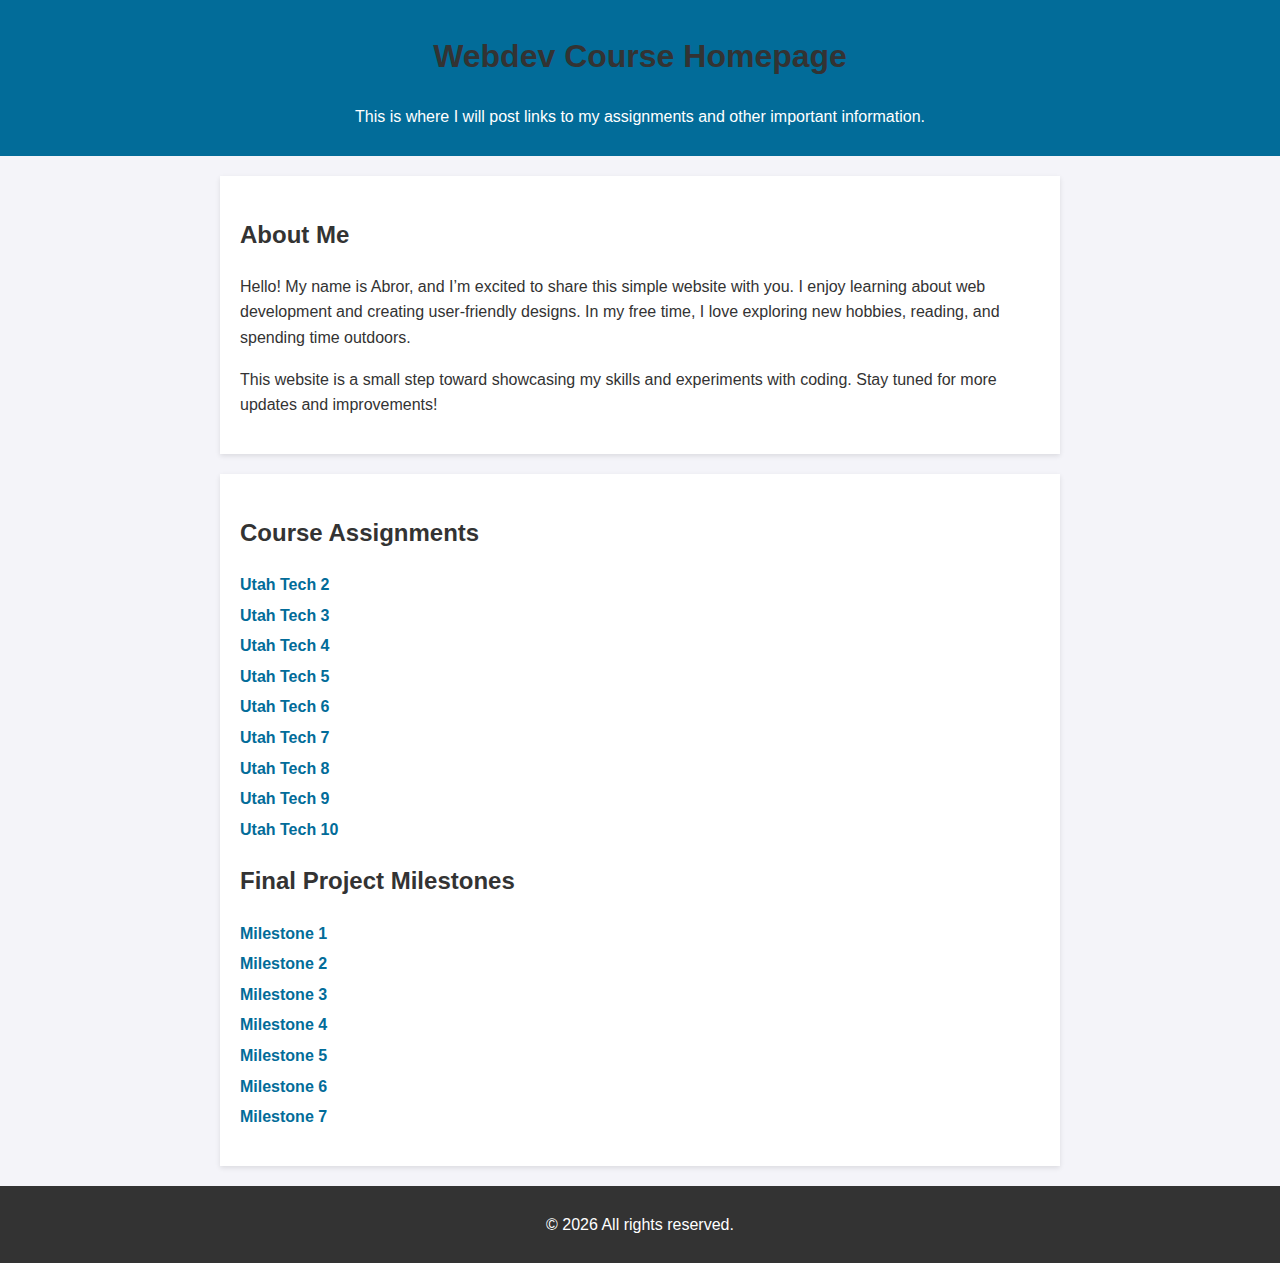
<file: index.html>
<!DOCTYPE html>
<html lang="en">

<head>
    <meta charset="UTF-8">
    <meta name="viewport" content="width=device-width, initial-scale=1.0">
    <meta name="robots" content="noindex, nofollow">
    <title>abror assignmenbt</title>
    <style>
        body {
            font-family: Arial, sans-serif;
            line-height: 1.6;
            margin: 0;
            padding: 0;
            background-color: #f4f4f9;
            color: #333;
        }

        header {
            background: #026c99;
            color: white;
            padding: 10px 0;
            text-align: center;
        }

        section {
            max-width: 800px;
            margin: 20px auto;
            padding: 20px;
            background: white;
            box-shadow: 0 2px 5px rgba(0, 0, 0, 0.1);
        }

        h1,
        h2 {
            color: #333;
        }

        ul {
            list-style: none;
            padding: 0;
        }

        ul li {
            margin: 5px 0;
        }

        ul li a {
            color: #026c99;
            text-decoration: none;
            font-weight: bold;
        }

        ul li a:hover {
            text-decoration: underline;
        }

        footer {
            text-align: center;
            padding: 10px;
            margin-top: 20px;
            background: #333;
            color: white;
        }
    </style>
</head>

<body>
    <header>
        <h1>Webdev Course Homepage</h1>
        <p>This is where I will post links to my assignments and other important information.</p>
    </header>
    <section>
        <h2>About Me</h2>
        <p>Hello! My name is Abror, and I’m excited to share this simple website with you. I enjoy learning about
            web development and creating user-friendly designs. In my free time, I love exploring new hobbies, reading,
            and spending time outdoors.</p>
        <p>This website is a small step toward showcasing my skills and experiments with coding. Stay tuned for more
            updates and improvements!</p>
    </section>
    <section>
        <h2>Course Assignments</h2>
        <ul>
            <li><a href="utahtech2/index.html">Utah Tech 2</a></li>
            <li><a href="utahtech3/index.html">Utah Tech 3</a></li>
            <li><a href="utahtech4/index.html">Utah Tech 4</a></li>
            <li><a href="utahtech5/index.html">Utah Tech 5</a></li>
            <li><a href="utahtech6/index.html">Utah Tech 6</a></li>
            <li><a href="utahtech7/index.html">Utah Tech 7</a></li>
            <li><a href="utahtech8/index.html">Utah Tech 8</a></li>
            <li><a href="utahtech9/index.html">Utah Tech 9</a></li>
            <li><a href="utahtech10/index.html">Utah Tech 10</a></li>
        </ul>
        <h2>Final Project Milestones</h2>
        <ul>
            <li><a href="milestone1/index.html">Milestone 1</a></li>
            <li><a href="https://www.figma.com/design/">Milestone 2</a></li>
            <li><a href="milestone3/index.html">Milestone 3</a></li>
            <li><a href="milestone4/index.html">Milestone 4</a></li>
            <li><a href="milestone5/index.html">Milestone 5</a></li>
            <li><a href="milestone6/index.html">Milestone 6</a></li>
            <li><a href="milestone7/index.html">Milestone 7</a></li>
        </ul>
    </section>
    <footer>
        <p>&copy; <span id="currentYear"></span> All rights reserved.</p>
    </footer>
    <script>
        document.getElementById('currentYear').textContent = new Date().getFullYear();
    </script>
</body>

</html>
</file>
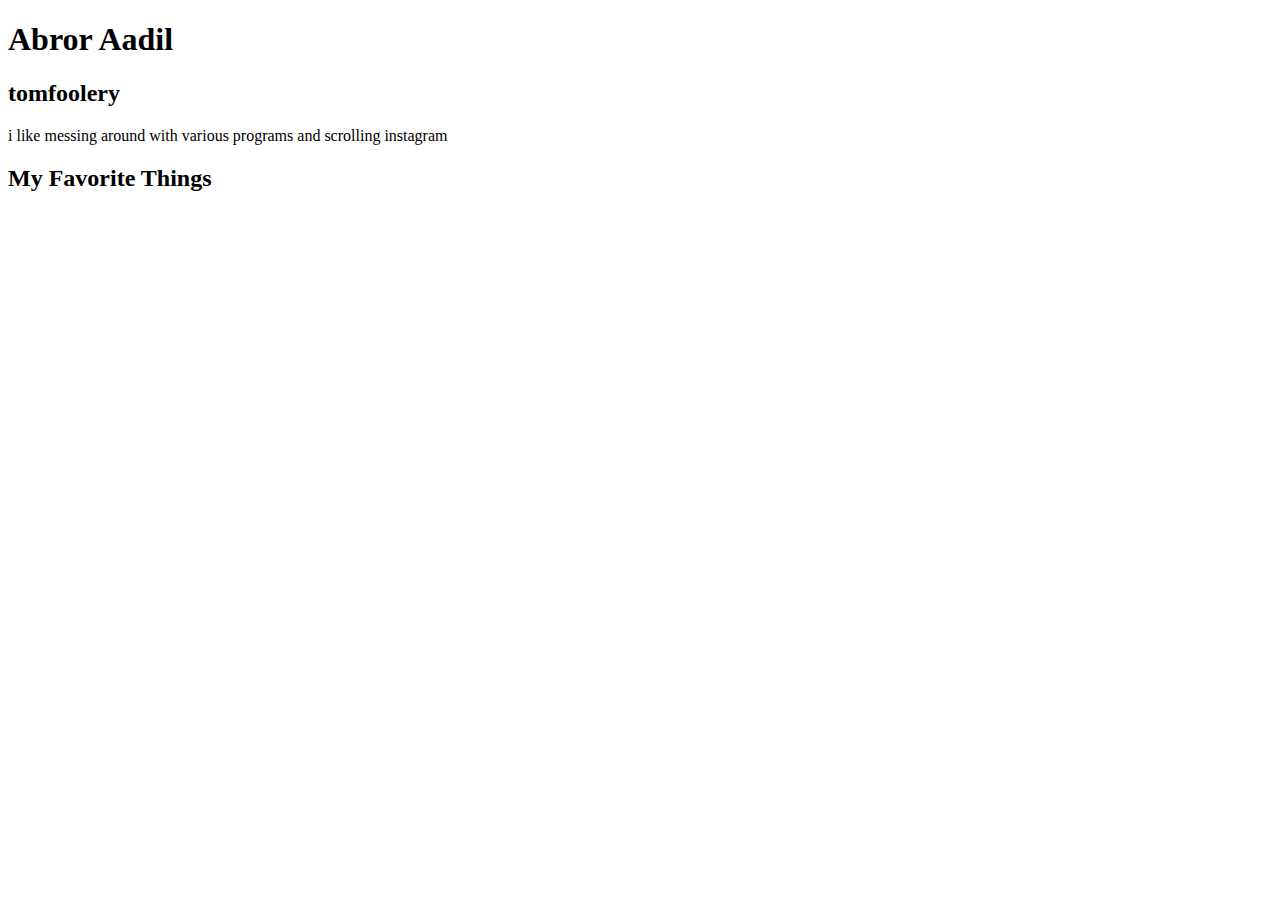
<file: HTML Skeleton/index.html>
<!DOCTYPE html>
<html>

<head>
    <title>Abror Aadil</title>
</head>

<body>
    <h1>Abror Aadil</h1>
    <h2>tomfoolery</h2>
    <p>i like messing around with various programs and scrolling instagram</p>
    <h2>My Favorite Things</h2>
    
</body>

</html>
</file>
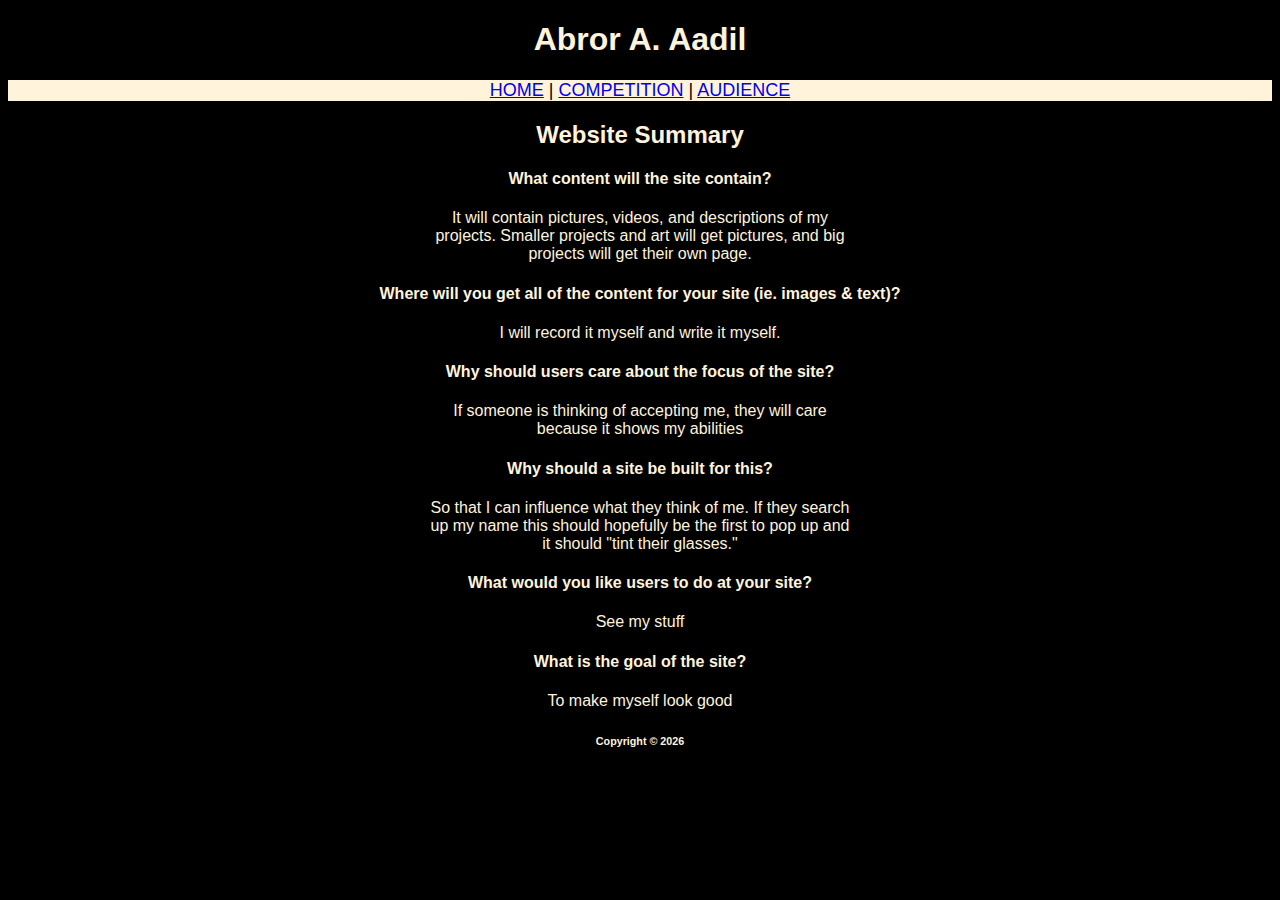
<file: milestone1/index.html>
<!DOCTYPE html>
<html>

<head>
    <title>Abror Aadil</title>
    <meta charset="UTF-8">
    <meta name="robots" content="noindex, nofollow">
    <link rel="stylesheet" href="styles.css">

</head>

<body>
    <header>
        <h1>
            Abror A. Aadil
        </h1>
    </header>
    <nav>
        <a href="index.html">HOME</a> |
        <a href="competition.html">COMPETITION</a> |
        <a href="audience.html">AUDIENCE</a>
    </nav>
    <main>
        <h2>
            Website Summary
        </h2>
        <h4>What content will the site contain?</h4>
        <p>It will contain pictures, videos, and descriptions of my projects. Smaller projects and art will get
            pictures, and big projects will get their own page.</p>
        <h4>Where will you get all of the content for your site (ie. images & text)?</h4>
        <p>I will record it myself and write it myself.</p>
        <h4>Why should users care about the focus of the site?</h4>
        <p>If someone is thinking of accepting me, they will care because it shows my abilities</p>
        <h4>Why should a site be built for this?</h4>
        <p>So that I can influence what they think of me. If they search up my name this should hopefully be the first
            to pop up and it should "tint their glasses."</p>
        <h4>What would you like users to do at your site?</h4>
        <p>See my stuff</p>
        <h4>What is the goal of the site?</h4>
        <p>To make myself look good</p>
    </main>
    <footer>
        <h6>Copyright &copy 2026</h6>
    </footer>
</body>

</html>
</file>
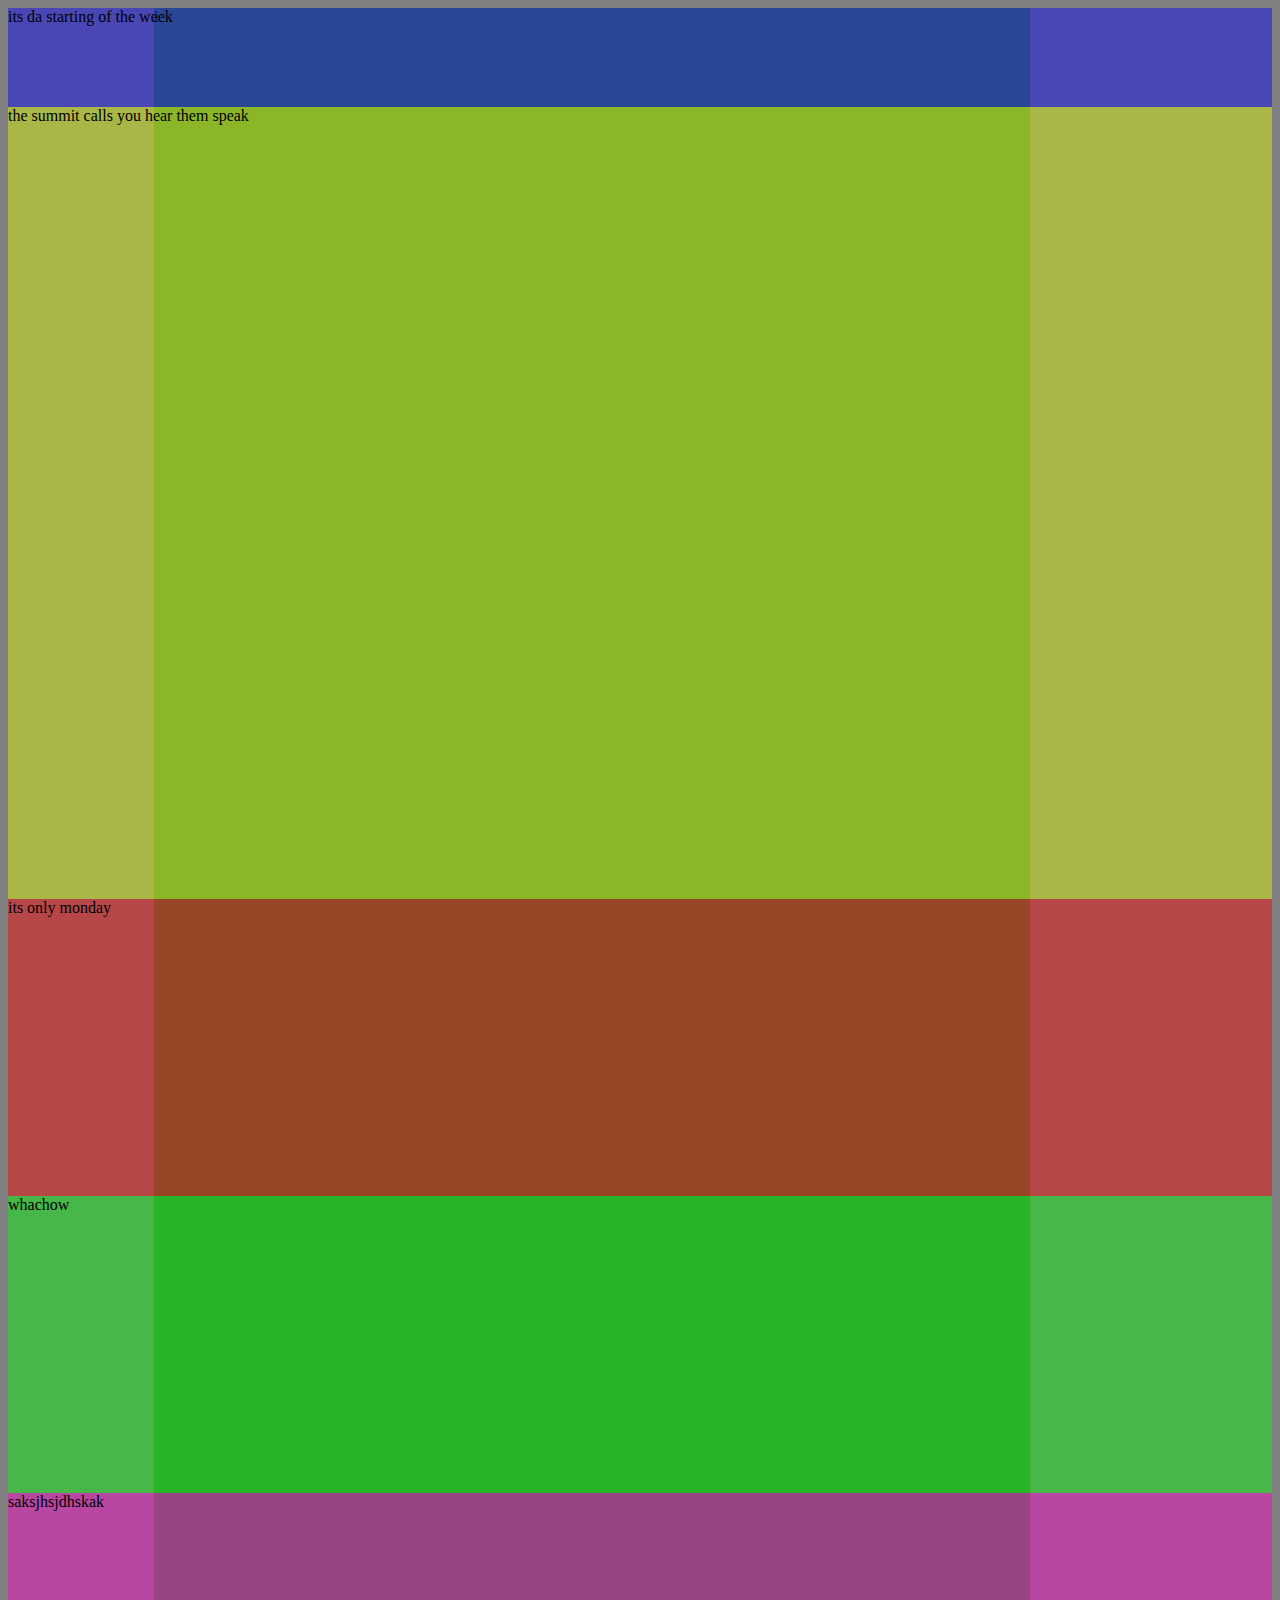
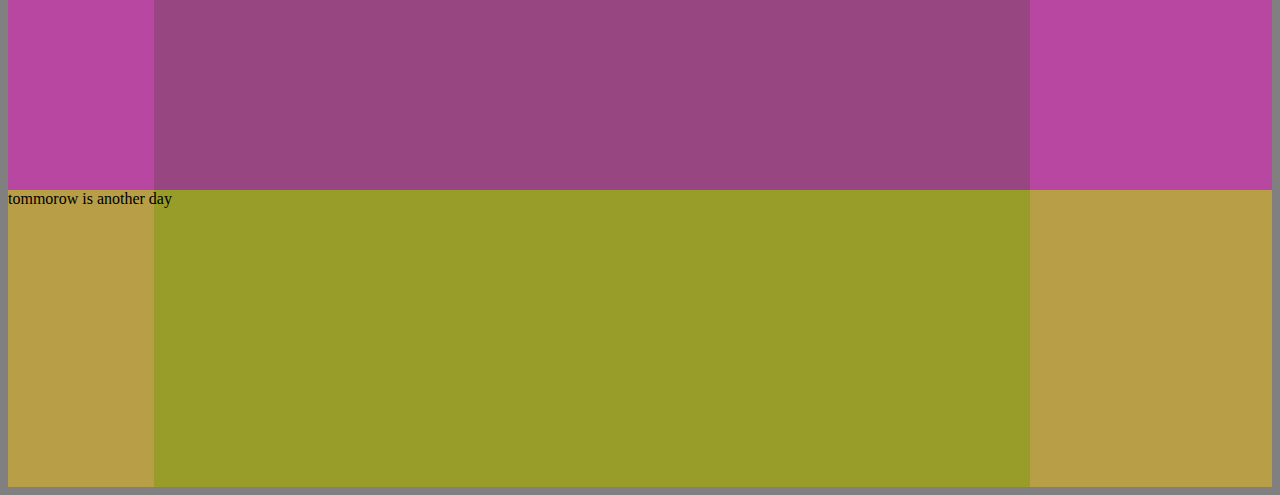
<file: milestone3/index.html>
<!DOCTYPE html>
<html lang="en">

<head>
    <title>Abror Aadil</title>
    <link rel="stylesheet" href="styles.css">
</head>

<body>
    <div id="wrapper">
        <div id="marginbox">
            i
        </div>
        <header>
            its da starting of the week
        </header>
        <nav>
        </nav>
        <div id="workpreview">
            the summit calls you hear them speak
        </div>
        <div id="projectspreview">
            its only monday
        </div>
        <div id="mepreview">
            whachow
        </div>
        <div id="contactpreview">
            saksjhsjdhskak
        </div>
        <footer>
            tommorow is another day
        </footer>
    </div>

</body>

</html>
</file>
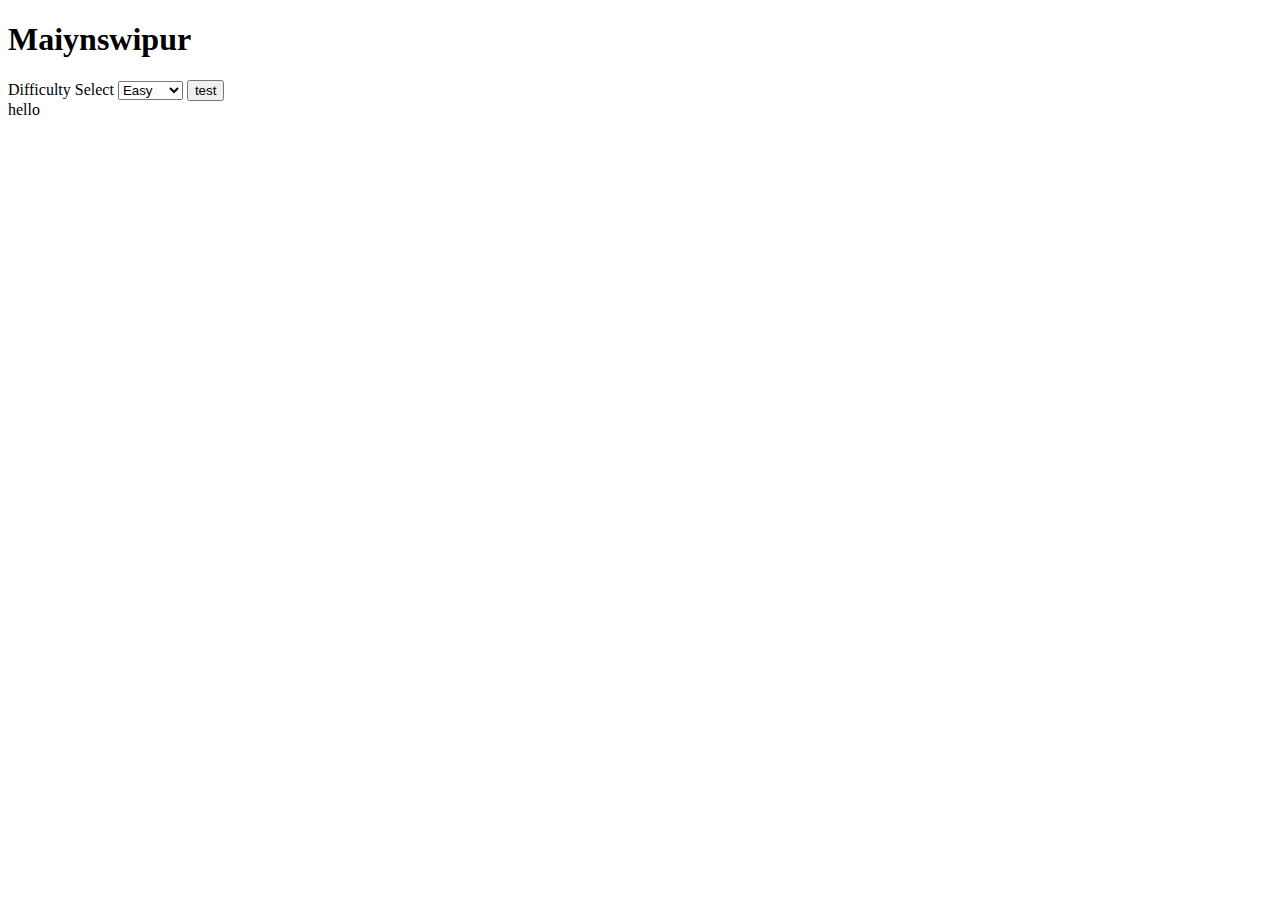
<file: minesweeper/index.html>
<!DOCTYPE html>
<html>

<head>
    <title>minesweeper</title>
    <script src="main.js"></script>

</head>

<body>
    <h1>
        Maiynswipur
    </h1>
    <label>Difficulty Select</label>
    <select id="difficultySelection">
        <option value="8">Easy</option>
        <option value="16">Normal</option>
        <option value="32">Hardy</option>
    </select>
    <button type="button" onclick="printWorks()">test</button><br>
    <label id="idktest">hello</label>
</body>

</html>
</file>
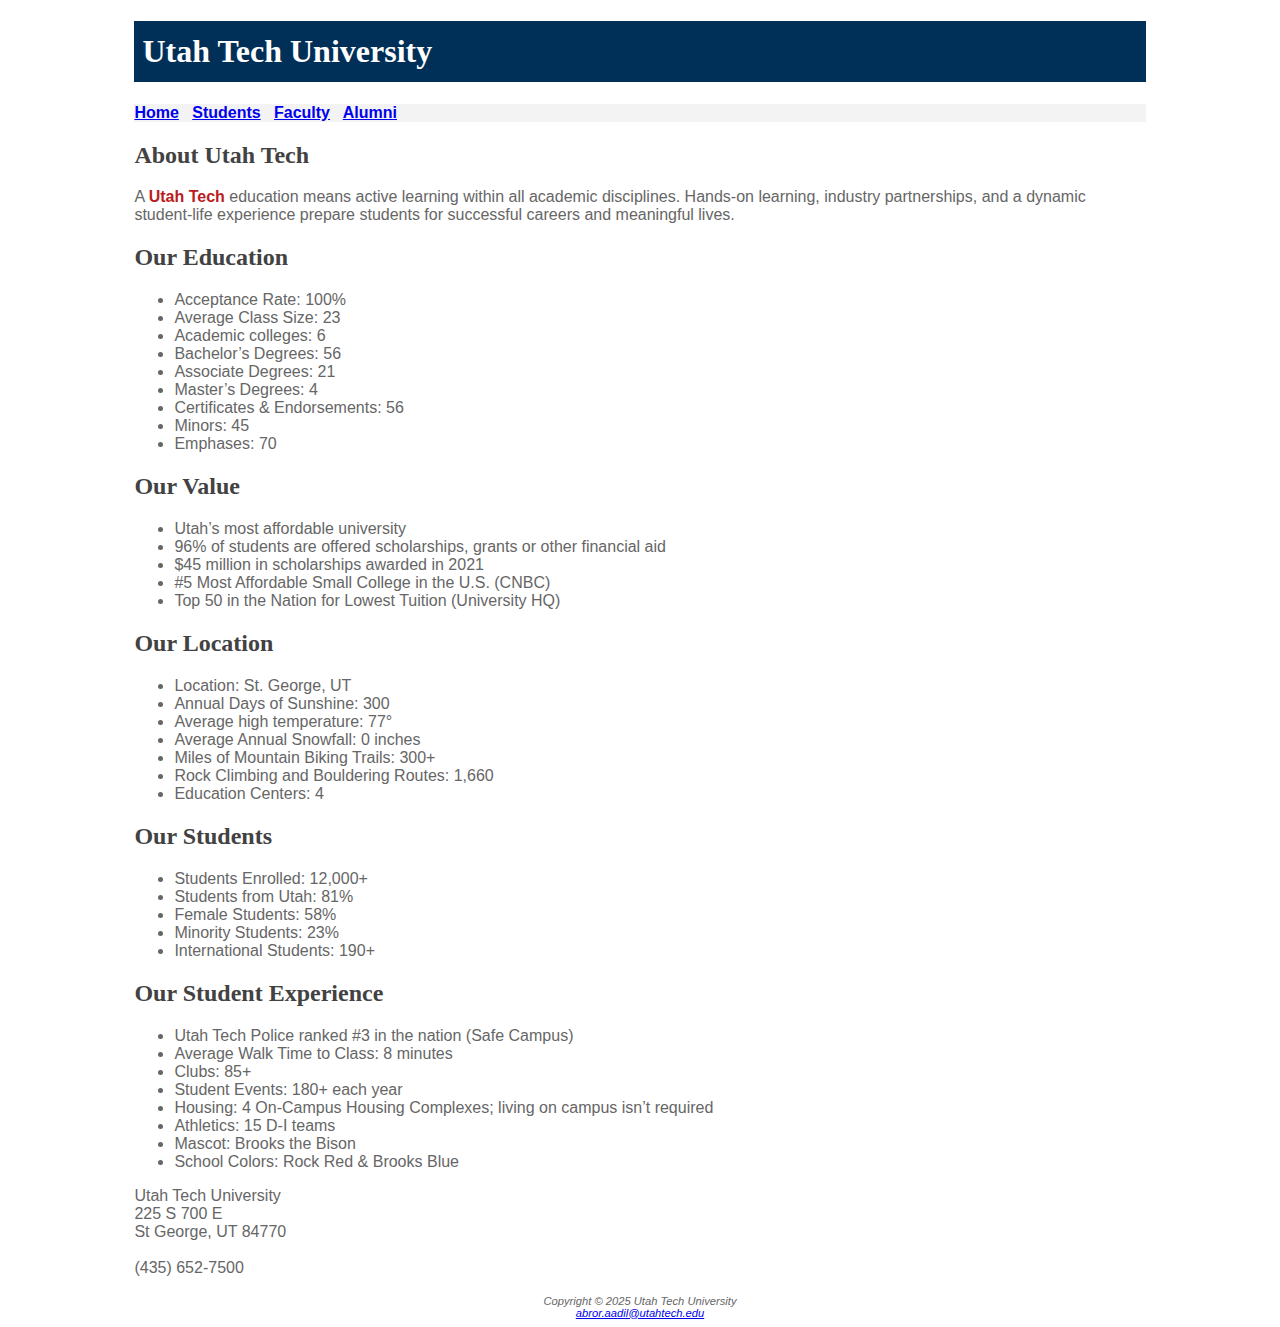
<file: utahtech2/index.html>
<!DOCTYPE html>
<html lang="en">

<head>
    <title>Utah Tech University</title>
    <meta charset="utf-8">
    <meta name="robots" content="noindex, nofollow">
    <link rel="stylesheet" href="styles.css">
</head>

<body>
    <div id="wrapper">
        <header>
            <h1>Utah Tech University</h1>
        </header>
        <nav>
            <a href="index.html">Home</a> &nbsp;
            <a href="students.html">Students</a> &nbsp;
            <a href="faculty.html">Faculty</a> &nbsp;
            <a href="alumni.html">Alumni</a>
        </nav>
        <main>
            <h2>About Utah Tech</h2>
            <p>A <span class="ut">Utah Tech</span> education means active learning within all academic disciplines.
                Hands-on
                learning, industry
                partnerships, and a dynamic student-life experience prepare students for successful careers and
                meaningful
                lives.</p>
            <h2>Our Education</h2>
            <ul>
                <li>Acceptance Rate: 100%</li>
                <li>Average Class Size: 23</li>
                <li>Academic colleges: 6</li>
                <li>Bachelor’s Degrees: 56</li>
                <li>Associate Degrees: 21</li>
                <li>Master’s Degrees: 4</li>
                <li>Certificates & Endorsements: 56</li>
                <li>Minors: 45</li>
                <li>Emphases: 70</li>
            </ul>
            <h2>Our Value</h2>
            <ul>
                <li>Utah’s most affordable university</li>
                <li>96% of students are offered scholarships, grants or other financial aid</li>
                <li>$45 million in scholarships awarded in 2021</li>
                <li>#5 Most Affordable Small College in the U.S. (CNBC)</li>
                <li>Top 50 in the Nation for Lowest Tuition (University HQ)</li>
            </ul>
            <h2>Our Location</h2>
            <ul>
                <li>Location: St. George, UT</li>
                <li>Annual Days of Sunshine: 300</li>
                <li>Average high temperature: 77°</li>
                <li>Average Annual Snowfall: 0 inches</li>
                <li>Miles of Mountain Biking Trails: 300+</li>
                <li>Rock Climbing and Bouldering Routes: 1,660</li>
                <li>Education Centers: 4</li>
            </ul>
            <h2>Our Students</h2>
            <ul>
                <li>Students Enrolled: 12,000+</li>
                <li>Students from Utah: 81%</li>
                <li>Female Students: 58%</li>
                <li>Minority Students: 23%</li>
                <li>International Students: 190+</li>
            </ul>
            <h2>Our Student Experience</h2>
            <ul>
                <li>Utah Tech Police ranked #3 in the nation (Safe Campus)</li>
                <li>Average Walk Time to Class: 8 minutes</li>
                <li>Clubs: 85+</li>
                <li>Student Events: 180+ each year</li>
                <li>Housing: 4 On-Campus Housing Complexes; living on campus isn’t required</li>
                <li>Athletics: 15 D-I teams</li>
                <li>Mascot: Brooks the Bison</li>
                <li>School Colors: Rock Red & Brooks Blue</li>
            </ul>
            <div>
                Utah Tech University<br>
                225 S 700 E<br>
                St George, UT 84770<br><br>
                (435) 652-7500<br><br>
            </div>
        </main>
        <footer>
            Copyright &copy; 2025 Utah Tech University<br>
            <a href="mailto:abror.aadil@utahtech.edu">abror.aadil@utahtech.edu</a>
        </footer>
    </div>
</body>

</html>
</file>
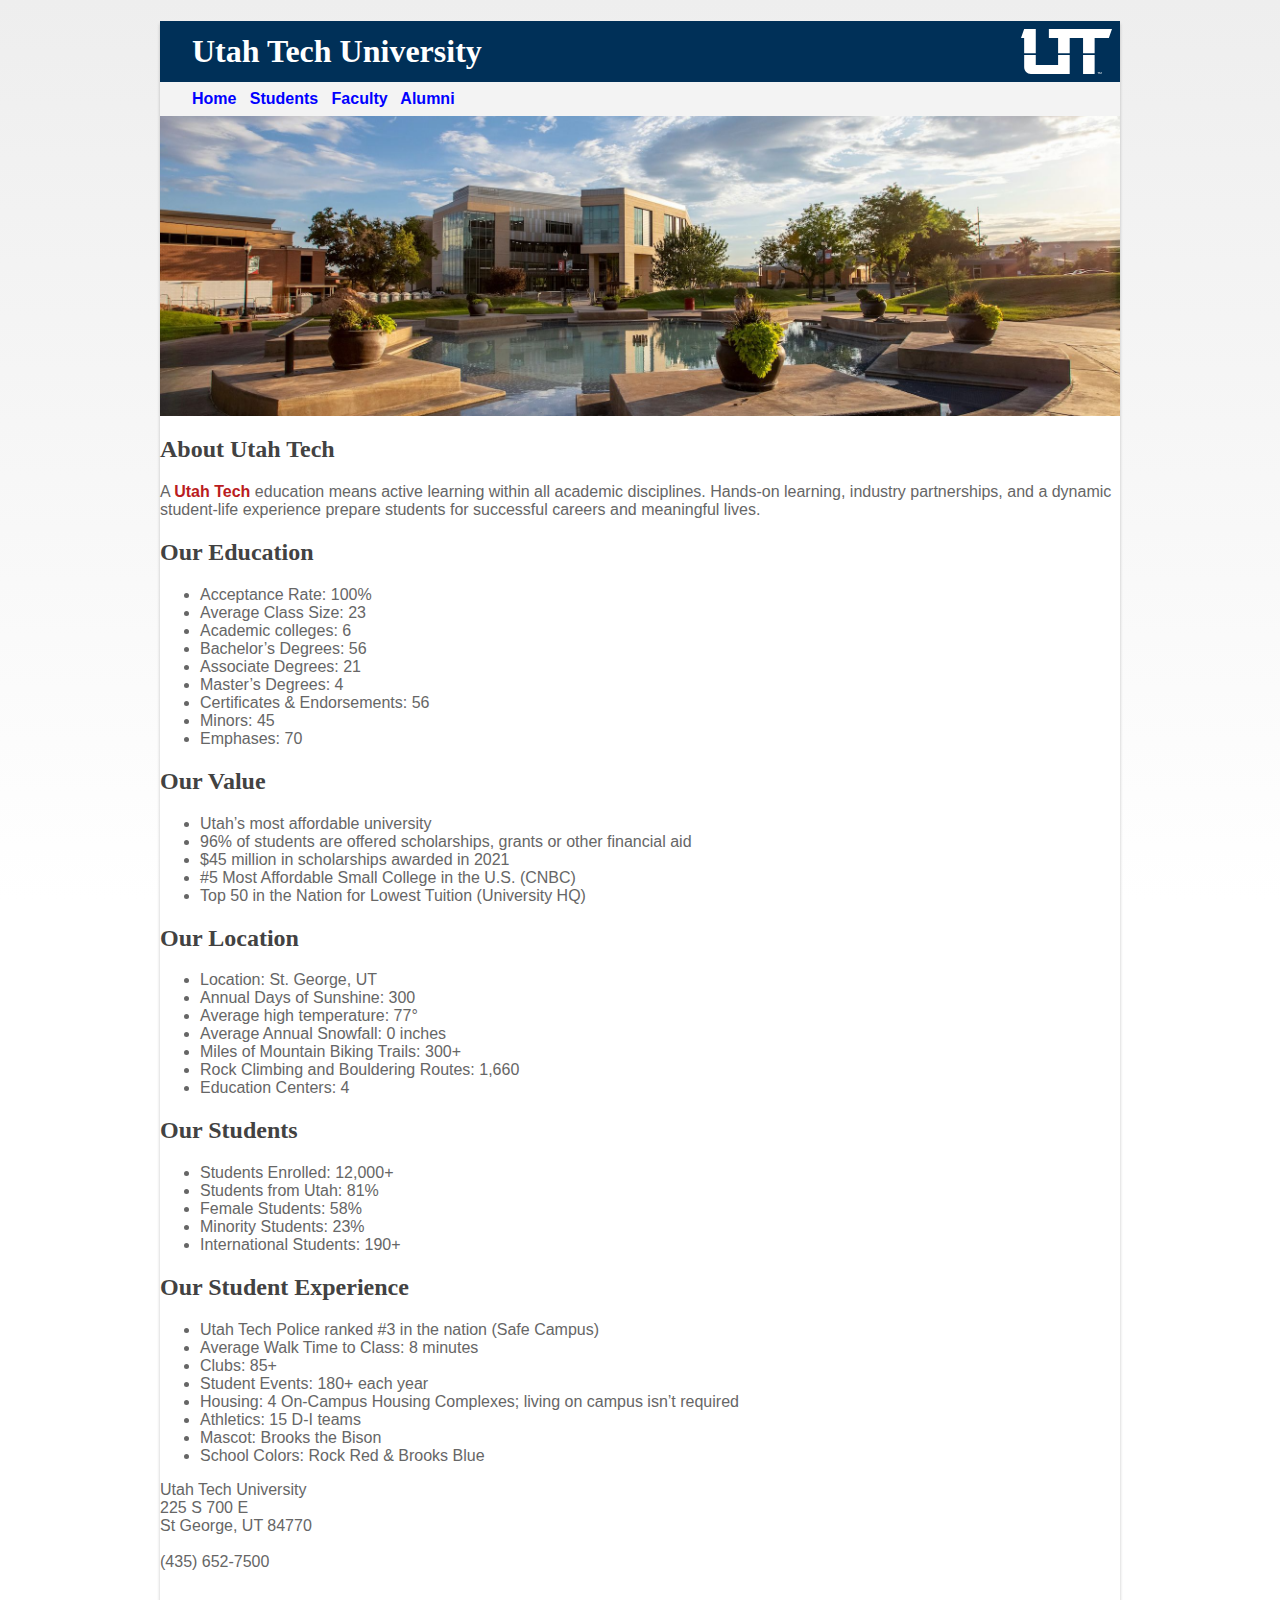
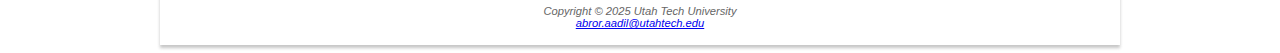
<file: utahtech3/index.html>
<!DOCTYPE html>
<html lang="en">

<head>
    <title>Utah Tech University</title>
    <meta charset="utf-8">
    <meta name="robots" content="noindex, nofollow">
    <link rel="stylesheet" href="styles.css">
</head>

<body>
    <div id="wrapper">
        <header>
            <h1>Utah Tech University</h1>
        </header>
        <nav>
            <a href="index.html">Home</a> &nbsp;
            <a href="students.html">Students</a> &nbsp;
            <a href="faculty.html">Faculty</a> &nbsp;
            <a href="alumni.html">Alumni</a>
        </nav>
        <div id="homehero">
        </div>
        <main>

            <h2>About Utah Tech</h2>
            <p>A <span class="ut">Utah Tech</span> education means active learning within all academic disciplines.
                Hands-on
                learning, industry
                partnerships, and a dynamic student-life experience prepare students for successful careers and
                meaningful
                lives.</p>
            <h2>Our Education</h2>
            <ul>
                <li>Acceptance Rate: 100%</li>
                <li>Average Class Size: 23</li>
                <li>Academic colleges: 6</li>
                <li>Bachelor’s Degrees: 56</li>
                <li>Associate Degrees: 21</li>
                <li>Master’s Degrees: 4</li>
                <li>Certificates & Endorsements: 56</li>
                <li>Minors: 45</li>
                <li>Emphases: 70</li>
            </ul>
            <h2>Our Value</h2>
            <ul>
                <li>Utah’s most affordable university</li>
                <li>96% of students are offered scholarships, grants or other financial aid</li>
                <li>$45 million in scholarships awarded in 2021</li>
                <li>#5 Most Affordable Small College in the U.S. (CNBC)</li>
                <li>Top 50 in the Nation for Lowest Tuition (University HQ)</li>
            </ul>
            <h2>Our Location</h2>
            <ul>
                <li>Location: St. George, UT</li>
                <li>Annual Days of Sunshine: 300</li>
                <li>Average high temperature: 77°</li>
                <li>Average Annual Snowfall: 0 inches</li>
                <li>Miles of Mountain Biking Trails: 300+</li>
                <li>Rock Climbing and Bouldering Routes: 1,660</li>
                <li>Education Centers: 4</li>
            </ul>
            <h2>Our Students</h2>
            <ul>
                <li>Students Enrolled: 12,000+</li>
                <li>Students from Utah: 81%</li>
                <li>Female Students: 58%</li>
                <li>Minority Students: 23%</li>
                <li>International Students: 190+</li>
            </ul>
            <h2>Our Student Experience</h2>
            <ul>
                <li>Utah Tech Police ranked #3 in the nation (Safe Campus)</li>
                <li>Average Walk Time to Class: 8 minutes</li>
                <li>Clubs: 85+</li>
                <li>Student Events: 180+ each year</li>
                <li>Housing: 4 On-Campus Housing Complexes; living on campus isn’t required</li>
                <li>Athletics: 15 D-I teams</li>
                <li>Mascot: Brooks the Bison</li>
                <li>School Colors: Rock Red & Brooks Blue</li>
            </ul>
            <div>
                Utah Tech University<br>
                225 S 700 E<br>
                St George, UT 84770<br><br>
                (435) 652-7500<br><br>
            </div>
        </main>
        <footer>
            Copyright &copy; 2025 Utah Tech University<br>
            <a href="mailto:abror.aadil@utahtech.edu">abror.aadil@utahtech.edu</a>
        </footer>
    </div>
</body>

</html>
</file>
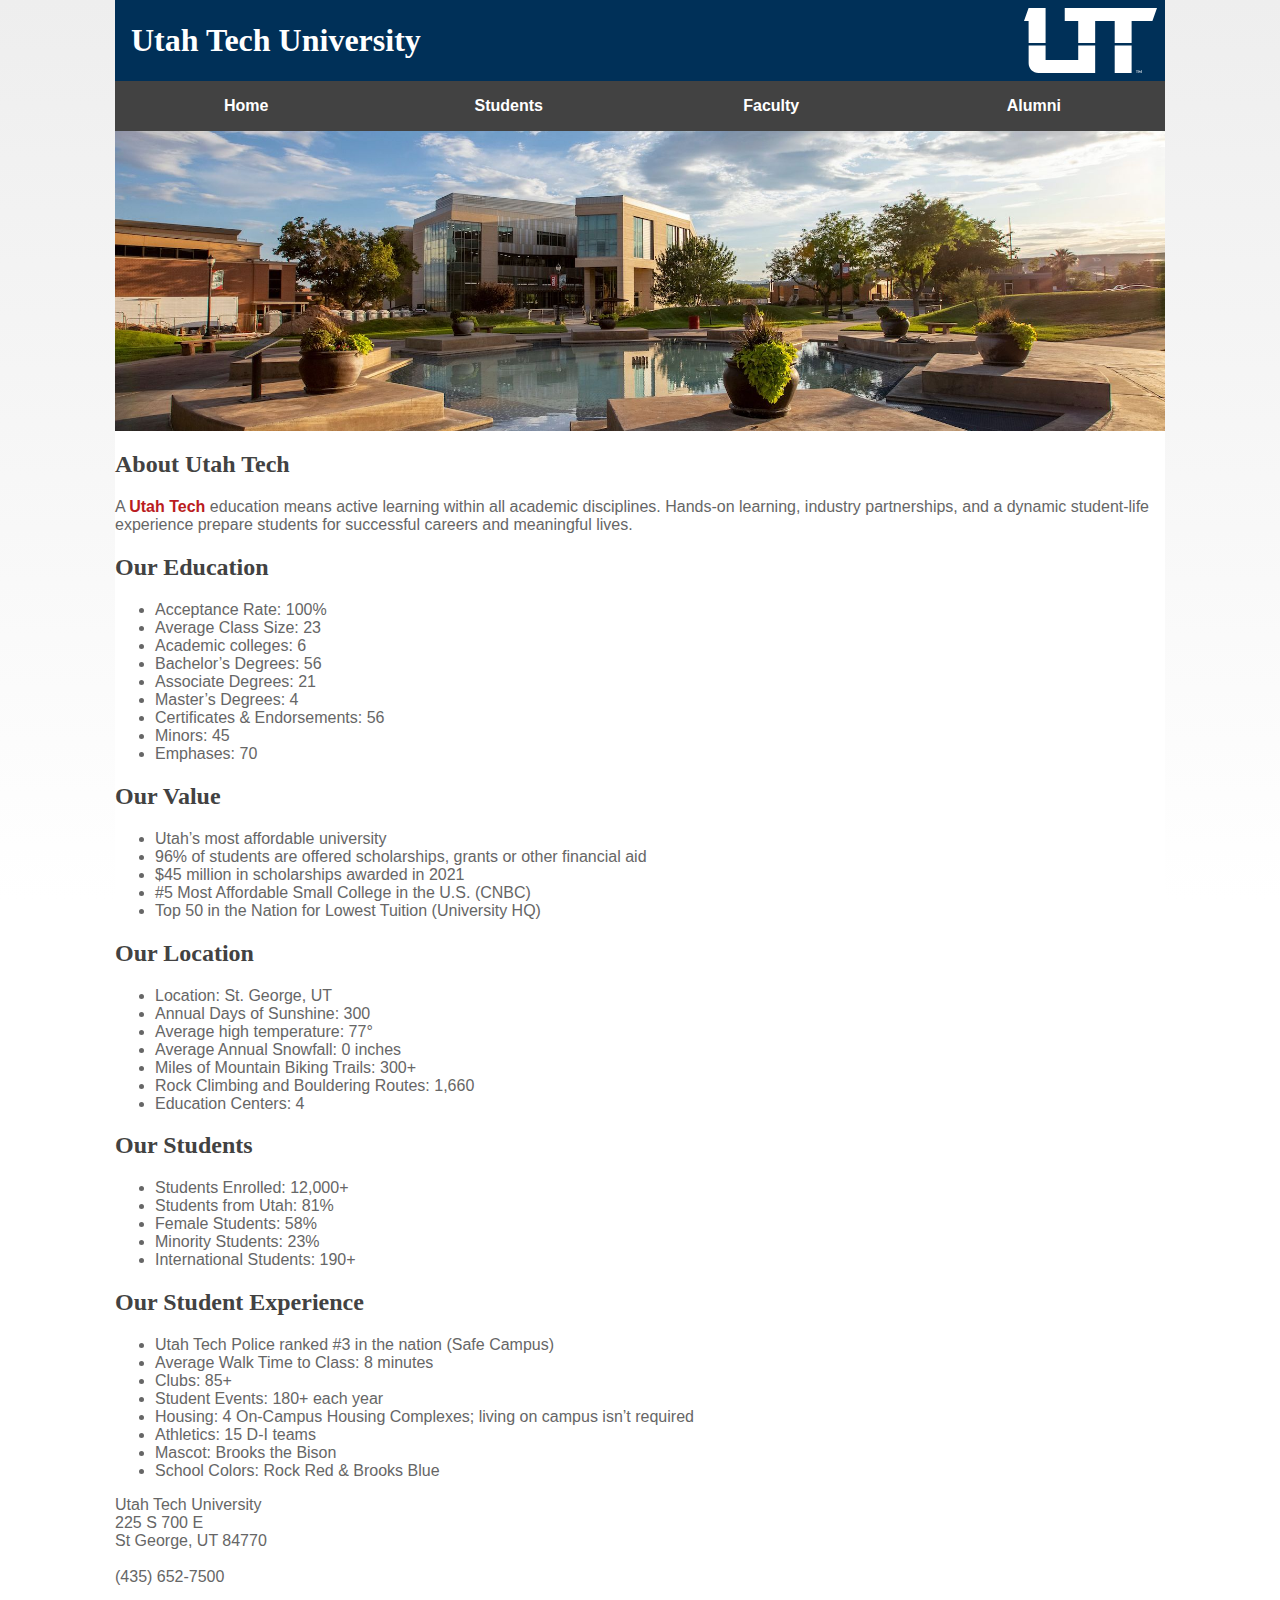
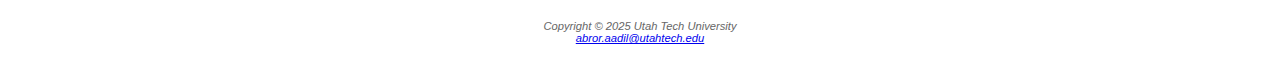
<file: utahtech4/index.html>
<!DOCTYPE html>
<html lang="en">

<head>
    <title>Utah Tech University</title>
    <meta charset="utf-8">
    <meta name="robots" content="noindex, nofollow">
    <link rel="stylesheet" href="styles.css">
</head>

<body>
    <div id="wrapper">
        <header>
            <h1><a href="index.html">Utah Tech University</a></h1>
        </header>
        <nav>
            <ul>
                <li><a href="index.html">Home</a></li>
                <li><a href="students.html">Students</a></li>
                <li><a href="faculty.html">Faculty</a></li>
                <li><a href="alumni.html">Alumni</a></li>
            </ul>
        </nav>
        <div id="homehero">
        </div>
        <main>

            <h2>About Utah Tech</h2>
            <p>A <span class="ut">Utah Tech</span> education means active learning within all academic disciplines.
                Hands-on
                learning, industry
                partnerships, and a dynamic student-life experience prepare students for successful careers and
                meaningful
                lives.</p>
            <h2>Our Education</h2>
            <ul>
                <li>Acceptance Rate: 100%</li>
                <li>Average Class Size: 23</li>
                <li>Academic colleges: 6</li>
                <li>Bachelor’s Degrees: 56</li>
                <li>Associate Degrees: 21</li>
                <li>Master’s Degrees: 4</li>
                <li>Certificates & Endorsements: 56</li>
                <li>Minors: 45</li>
                <li>Emphases: 70</li>
            </ul>
            <h2>Our Value</h2>
            <ul>
                <li>Utah’s most affordable university</li>
                <li>96% of students are offered scholarships, grants or other financial aid</li>
                <li>$45 million in scholarships awarded in 2021</li>
                <li>#5 Most Affordable Small College in the U.S. (CNBC)</li>
                <li>Top 50 in the Nation for Lowest Tuition (University HQ)</li>
            </ul>
            <h2>Our Location</h2>
            <ul>
                <li>Location: St. George, UT</li>
                <li>Annual Days of Sunshine: 300</li>
                <li>Average high temperature: 77°</li>
                <li>Average Annual Snowfall: 0 inches</li>
                <li>Miles of Mountain Biking Trails: 300+</li>
                <li>Rock Climbing and Bouldering Routes: 1,660</li>
                <li>Education Centers: 4</li>
            </ul>
            <h2>Our Students</h2>
            <ul>
                <li>Students Enrolled: 12,000+</li>
                <li>Students from Utah: 81%</li>
                <li>Female Students: 58%</li>
                <li>Minority Students: 23%</li>
                <li>International Students: 190+</li>
            </ul>
            <h2>Our Student Experience</h2>
            <ul>
                <li>Utah Tech Police ranked #3 in the nation (Safe Campus)</li>
                <li>Average Walk Time to Class: 8 minutes</li>
                <li>Clubs: 85+</li>
                <li>Student Events: 180+ each year</li>
                <li>Housing: 4 On-Campus Housing Complexes; living on campus isn’t required</li>
                <li>Athletics: 15 D-I teams</li>
                <li>Mascot: Brooks the Bison</li>
                <li>School Colors: Rock Red & Brooks Blue</li>
            </ul>
            <div>
                Utah Tech University<br>
                225 S 700 E<br>
                St George, UT 84770<br><br>
                (435) 652-7500<br><br>
            </div>
        </main>
        <footer>
            Copyright &copy; 2025 Utah Tech University<br>
            <a href="mailto:abror.aadil@utahtech.edu">abror.aadil@utahtech.edu</a>
        </footer>
    </div>
</body>

</html>
</file>
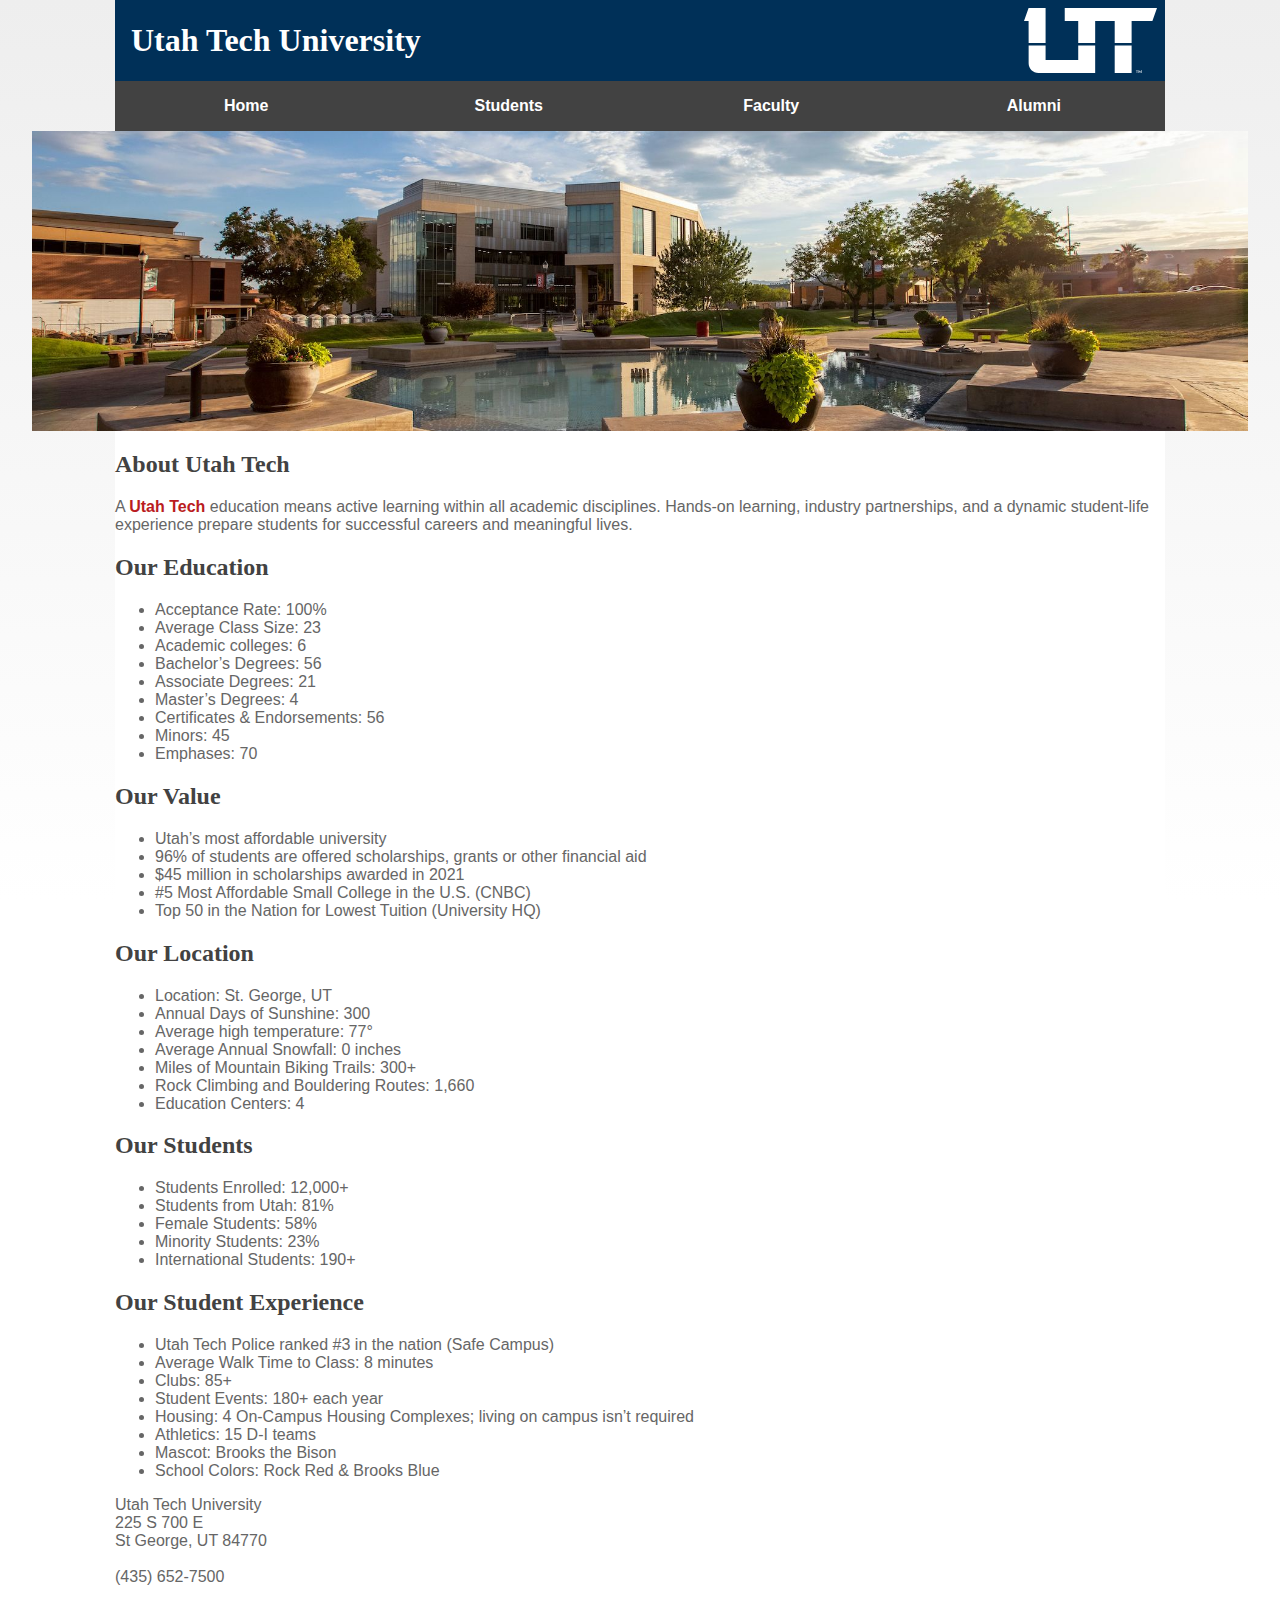
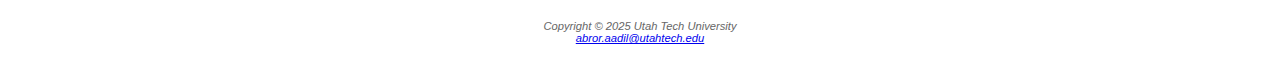
<file: utahtech5/index.html>
<!DOCTYPE html>
<html lang="en">

<head>
    <title>Utah Tech University</title>
    <meta charset="utf-8">
    <meta name="robots" content="noindex, nofollow">
	<meta name="viewport" content="width=device-width, initial-scale=1.0">
    <link rel="stylesheet" href="styles.css">
</head>

<body>
	<div id="bluebar"></div>
	<div id="graybar"></div>
    <div id="wrapper">
        <header>
            <h1><a href="index.html">Utah Tech University</a></h1>
        </header>
        <nav>
            <ul>
                <li><a href="index.html">Home</a></li>
                <li><a href="students.html">Students</a></li>
                <li><a href="faculty.html">Faculty</a></li>
                <li><a href="alumni.html">Alumni</a></li>
            </ul>
        </nav>
        <div id="homehero">
        </div>
        <main>

            <h2>About Utah Tech</h2>
            <p>A <span class="ut">Utah Tech</span> education means active learning within all academic disciplines.
                Hands-on
                learning, industry
                partnerships, and a dynamic student-life experience prepare students for successful careers and
                meaningful
                lives.</p>
            <h2>Our Education</h2>
            <ul>
                <li>Acceptance Rate: 100%</li>
                <li>Average Class Size: 23</li>
                <li>Academic colleges: 6</li>
                <li>Bachelor’s Degrees: 56</li>
                <li>Associate Degrees: 21</li>
                <li>Master’s Degrees: 4</li>
                <li>Certificates & Endorsements: 56</li>
                <li>Minors: 45</li>
                <li>Emphases: 70</li>
            </ul>
            <h2>Our Value</h2>
            <ul>
                <li>Utah’s most affordable university</li>
                <li>96% of students are offered scholarships, grants or other financial aid</li>
                <li>$45 million in scholarships awarded in 2021</li>
                <li>#5 Most Affordable Small College in the U.S. (CNBC)</li>
                <li>Top 50 in the Nation for Lowest Tuition (University HQ)</li>
            </ul>
            <h2>Our Location</h2>
            <ul>
                <li>Location: St. George, UT</li>
                <li>Annual Days of Sunshine: 300</li>
                <li>Average high temperature: 77°</li>
                <li>Average Annual Snowfall: 0 inches</li>
                <li>Miles of Mountain Biking Trails: 300+</li>
                <li>Rock Climbing and Bouldering Routes: 1,660</li>
                <li>Education Centers: 4</li>
            </ul>
            <h2>Our Students</h2>
            <ul>
                <li>Students Enrolled: 12,000+</li>
                <li>Students from Utah: 81%</li>
                <li>Female Students: 58%</li>
                <li>Minority Students: 23%</li>
                <li>International Students: 190+</li>
            </ul>
            <h2>Our Student Experience</h2>
            <ul>
                <li>Utah Tech Police ranked #3 in the nation (Safe Campus)</li>
                <li>Average Walk Time to Class: 8 minutes</li>
                <li>Clubs: 85+</li>
                <li>Student Events: 180+ each year</li>
                <li>Housing: 4 On-Campus Housing Complexes; living on campus isn’t required</li>
                <li>Athletics: 15 D-I teams</li>
                <li>Mascot: Brooks the Bison</li>
                <li>School Colors: Rock Red & Brooks Blue</li>
            </ul>
            <div>
                Utah Tech University<br>
                225 S 700 E<br>
                St George, UT 84770<br><br>
                (435) 652-7500<br><br>
            </div>
        </main>
        <footer>
            Copyright &copy; 2025 Utah Tech University<br>
            <a href="mailto:abror.aadil@utahtech.edu">abror.aadil@utahtech.edu</a>
        </footer>
    </div>
</body>

</html>
</file>
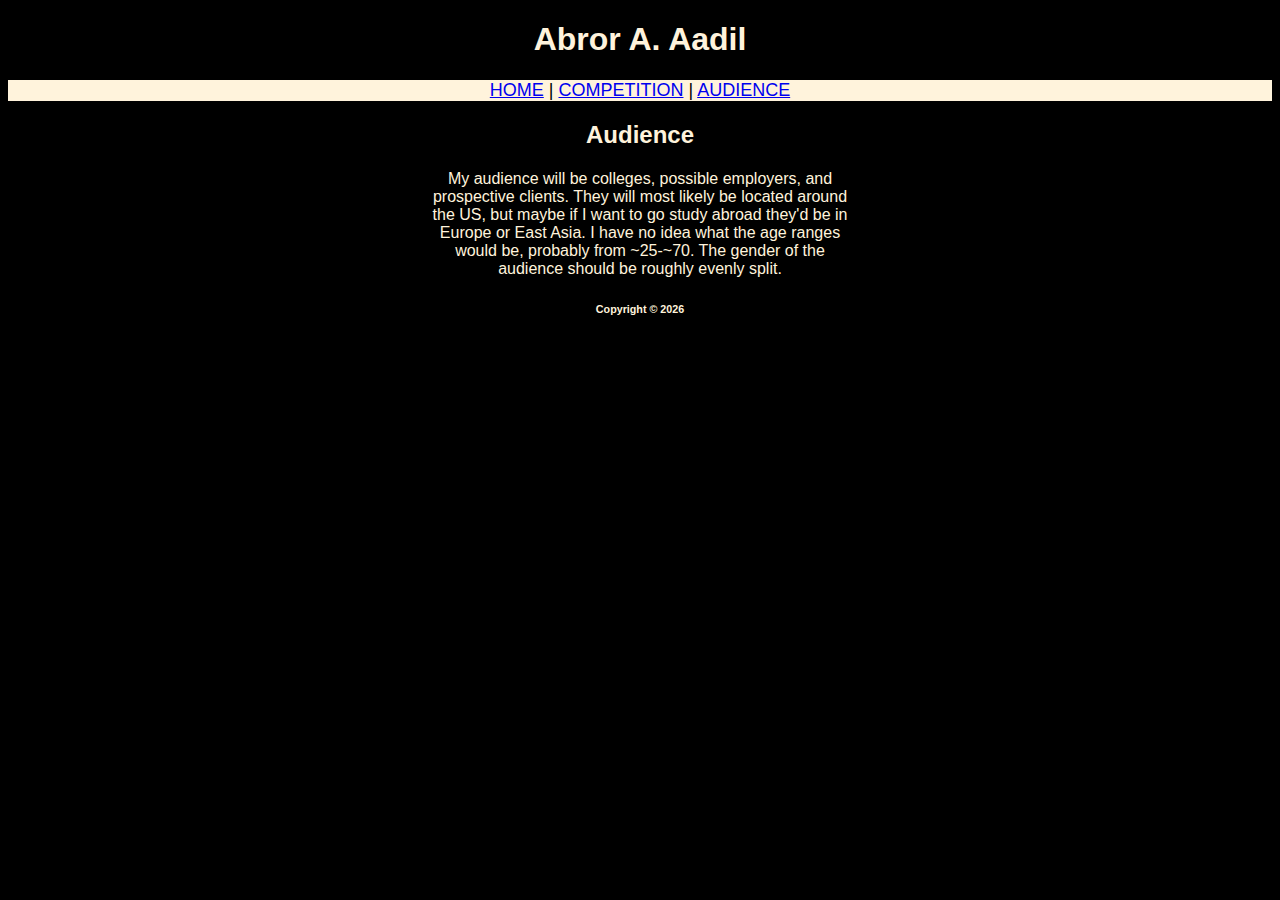
<file: milestone1/audience.html>
<!DOCTYPE html>
<html>

<head>
    <title>Abror Aadil</title>
    <meta charset="UTF-8">
    <meta name="robots" content="noindex, nofollow">
    <link rel="stylesheet" href="styles.css">

</head>

<body>
    <header>
        <h1>
            Abror A. Aadil
        </h1>
    </header>
    <nav>
        <a href="index.html">HOME</a> |
        <a href="competition.html">COMPETITION</a> |
        <a href="audience.html">AUDIENCE</a>
    </nav>
    <main>
        <h2>
            Audience
        </h2>
        <h4>

        </h4>
        <p>
            My audience will be colleges, possible employers, and prospective clients. They will most likely be located
            around the US, but maybe if I want to go study abroad they'd be in Europe or East Asia. I have no idea what
            the age ranges would be, probably from ~25-~70. The gender of the audience should be roughly evenly split.
        </p>
    </main>
    <footer>
        <h6>Copyright &copy 2026</h6>
    </footer>
</body>

</html>
</file>
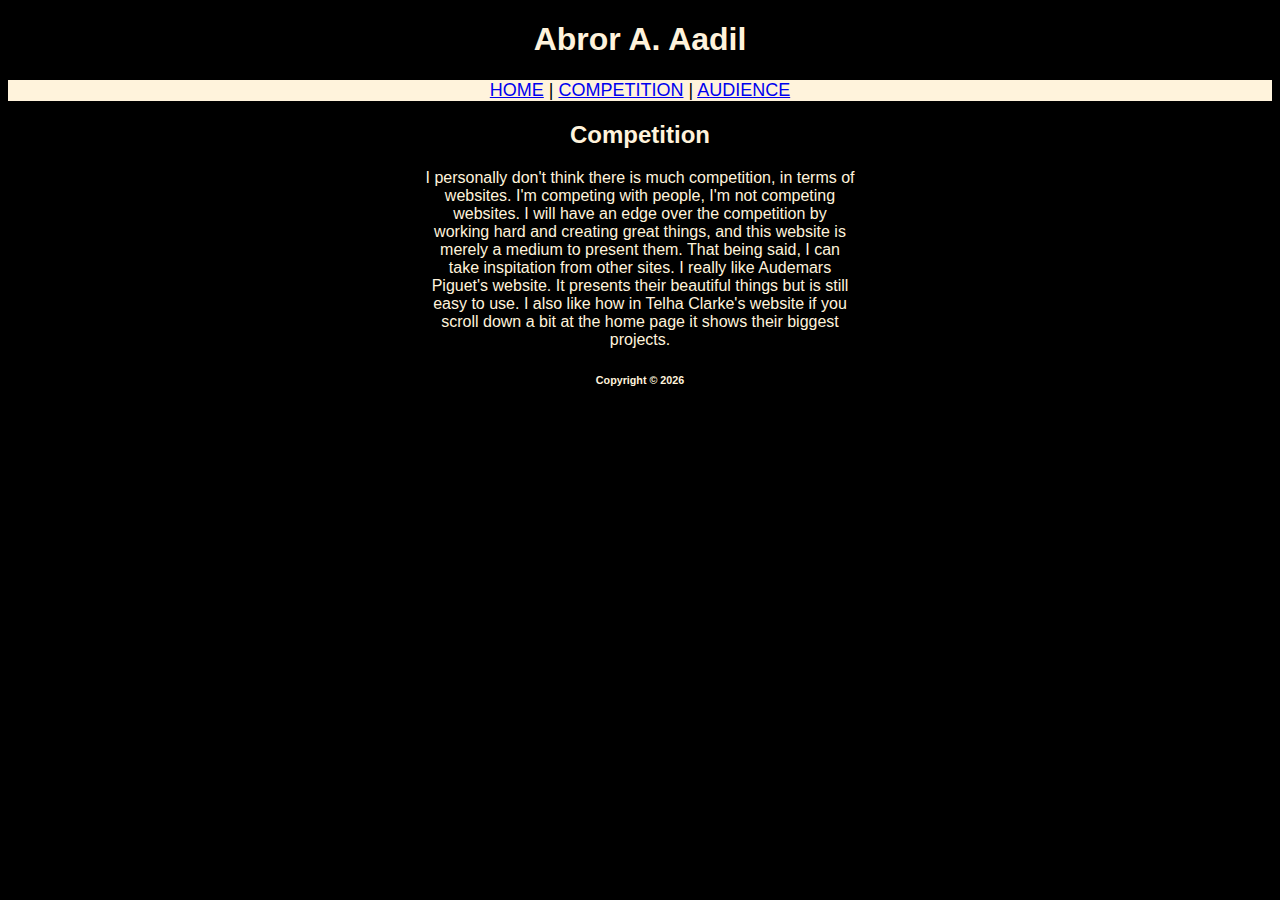
<file: milestone1/competition.html>
<!DOCTYPE html>
<html>

<head>
    <title>Abror Aadil</title>
    <meta charset="UTF-8">
    <meta name="robots" content="noindex, nofollow">
    <link rel="stylesheet" href="styles.css">

</head>

<body>
    <header>
        <h1>
            Abror A. Aadil
        </h1>
    </header>
    <nav>
        <a href="index.html">HOME</a> |
        <a href="competition.html">COMPETITION</a> |
        <a href="audience.html">AUDIENCE</a>
    </nav>
    <main>
        <h2>
            Competition
        </h2>
        <p>
            I personally don't think there is much competition, in terms of websites. I'm competing with people, I'm not
            competing websites. I will have an edge over the competition by working hard and creating great things, and
            this website is merely a medium to present them. That being said, I can take inspitation from other
            sites. I really like Audemars Piguet's website. It presents their beautiful things but is still easy to use.
            I also like how in Telha Clarke's website if you scroll down a bit at the home page it shows their
            biggest projects.
        </p>

    </main>
    <footer>
        <h6>Copyright &copy 2026</h6>
    </footer>
</body>

</html>
</file>
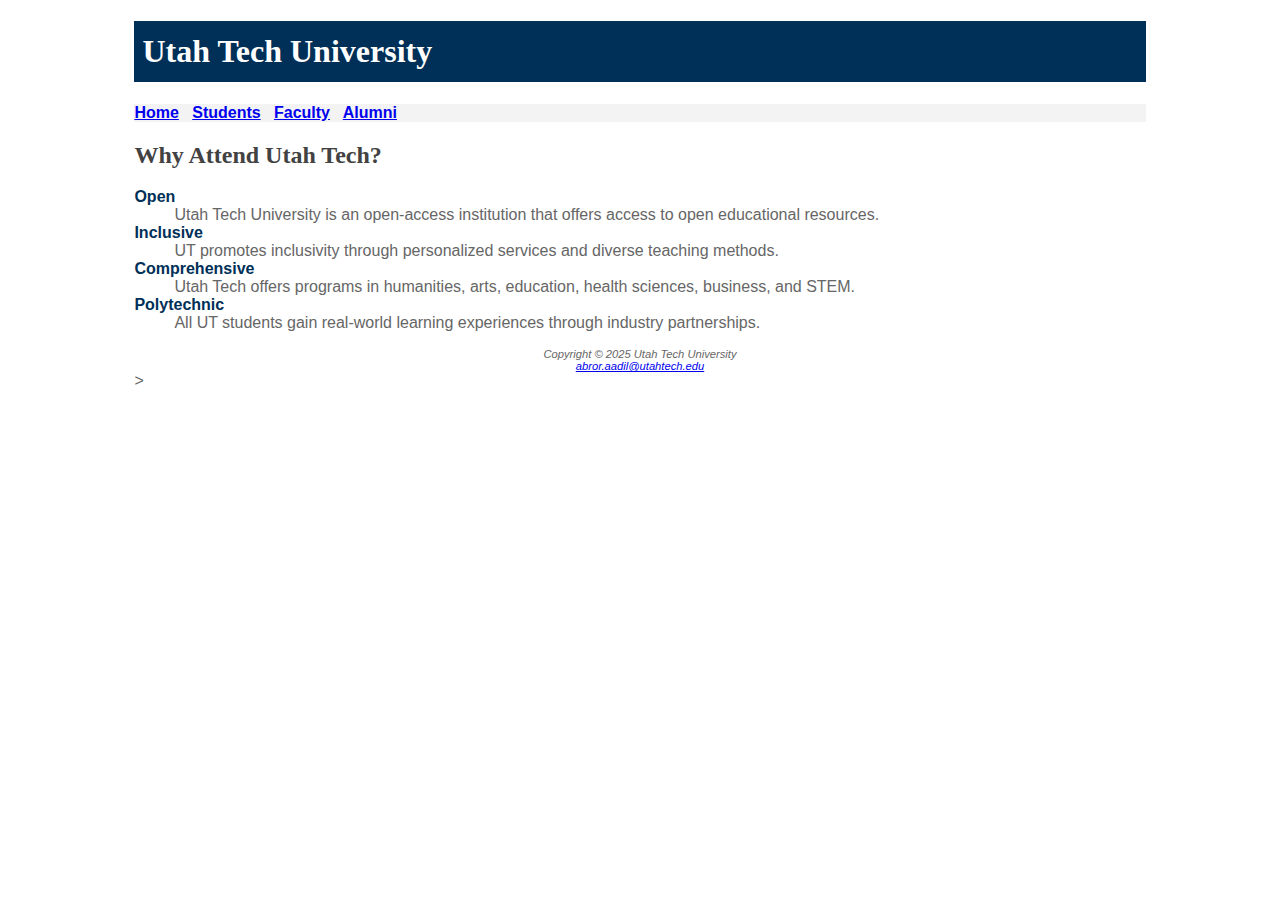
<file: utahtech2/students.html>
<!DOCTYPE html>
<html lang="en">

<head>
    <title>Utah Tech University :: Students</title>
    <meta charset="utf-8">
    <meta name="robots" content="noindex, nofollow">
    <link rel="stylesheet" href="styles.css">
</head>

<body>
    <div id="wrapper">
        <header>
            <h1>Utah Tech University</h1>
        </header>
        <nav>
            <a href="index.html">Home</a> &nbsp;
            <a href="students.html">Students</a> &nbsp;
            <a href="faculty.html">Faculty</a> &nbsp;
            <a href="alumni.html">Alumni</a>
        </nav>
        <main>
            <h2>Why Attend Utah Tech?</h2>
            <dl>
                <dt>Open</dt>
                <dd>Utah Tech University is an open-access institution that offers access to
                    open
                    educational resources.
                </dd>
                <dt>Inclusive</dt>
                <dd>UT promotes inclusivity through personalized services and diverse teaching methods.</dd>
                <dt>Comprehensive</dt>
                <dd>Utah Tech offers programs in humanities, arts, education, health sciences,
                    business, and STEM.</dd>
                <dt>Polytechnic</dt>
                <dd>All UT students gain real-world learning experiences through industry partnerships.</dd>
            </dl>
        </main>
        <footer>
            Copyright &copy; 2025 Utah Tech University<br>
            <a href="mailto:abror.aadil@utahtech.edu">abror.aadil@utahtech.edu</a>
        </footer>>
    </div>
</body>

</html>
</file>
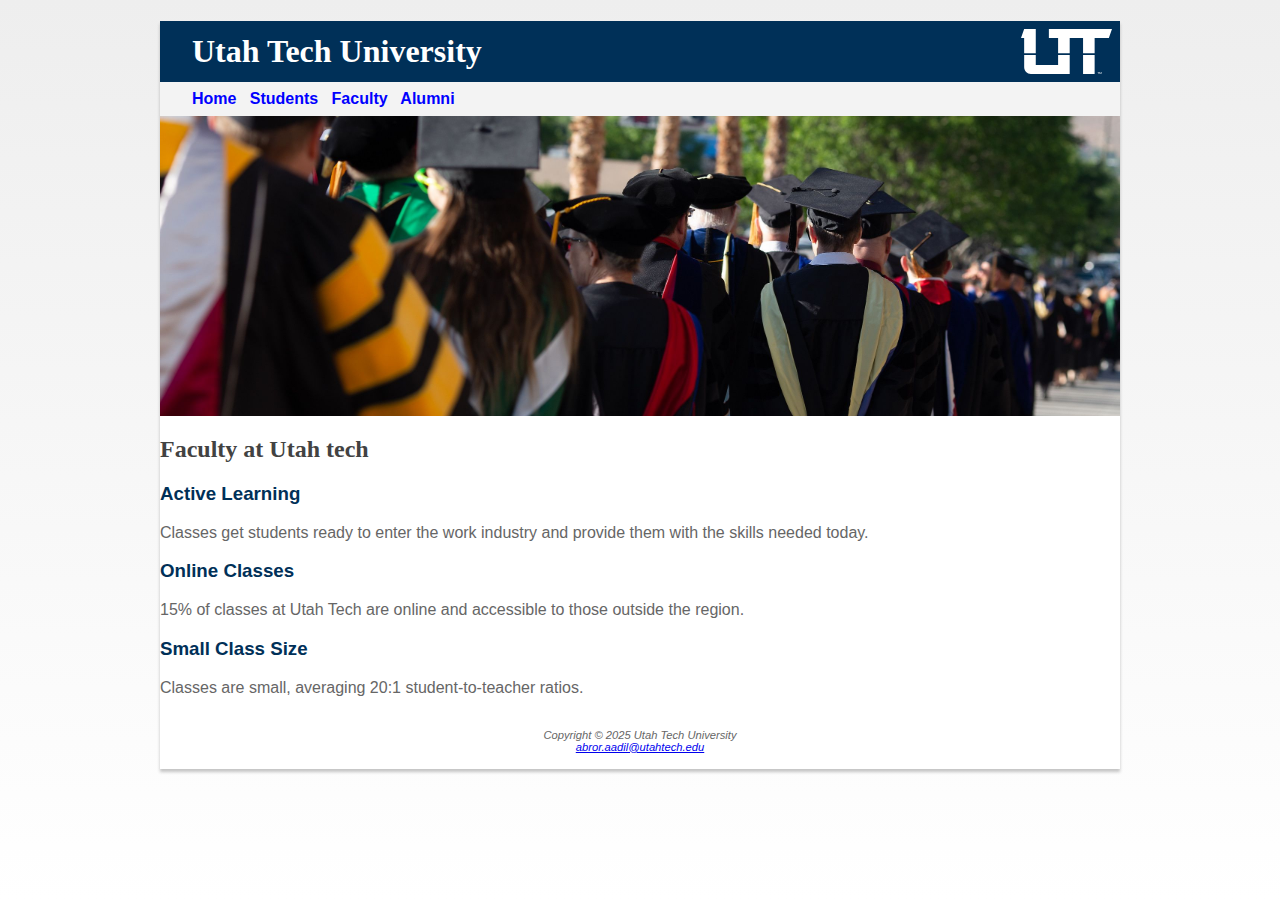
<file: utahtech3/faculty.html>
<!DOCTYPE html>
<html lang="en">

<head>
    <title>Utah Tech University :: Faculty</title>
    <meta charset="utf-8">
    <meta name="robots" content="noindex, nofollow">
    <link rel="stylesheet" href="styles.css">
</head>

<body>
    <div id="wrapper">
        <header>
            <h1>Utah Tech University</h1>
        </header>
        <nav>
            <a href="index.html">Home</a> &nbsp;
            <a href="students.html">Students</a> &nbsp;
            <a href="faculty.html">Faculty</a> &nbsp;
            <a href="alumni.html">Alumni</a>
        </nav>
        <div id="facultyhero">
        </div>
        <main>
            <h2>Faculty at Utah tech</h2>
            <h3>Active Learning</h3>
            <p>Classes get students ready to enter the work industry and provide them with the skills needed today.</p>
            <h3>Online Classes</h3>
            <p>15% of classes at Utah Tech are online and accessible to those outside the region.</p>
            <h3>Small Class Size</h3>
            <p>Classes are small, averaging 20:1 student-to-teacher ratios.</p>
        </main>
        <footer>
            Copyright &copy; 2025 Utah Tech University<br>
            <a href="mailto:abror.aadil@utahtech.edu">abror.aadil@utahtech.edu</a>
        </footer>
    </div>
</body>

</html>
</file>
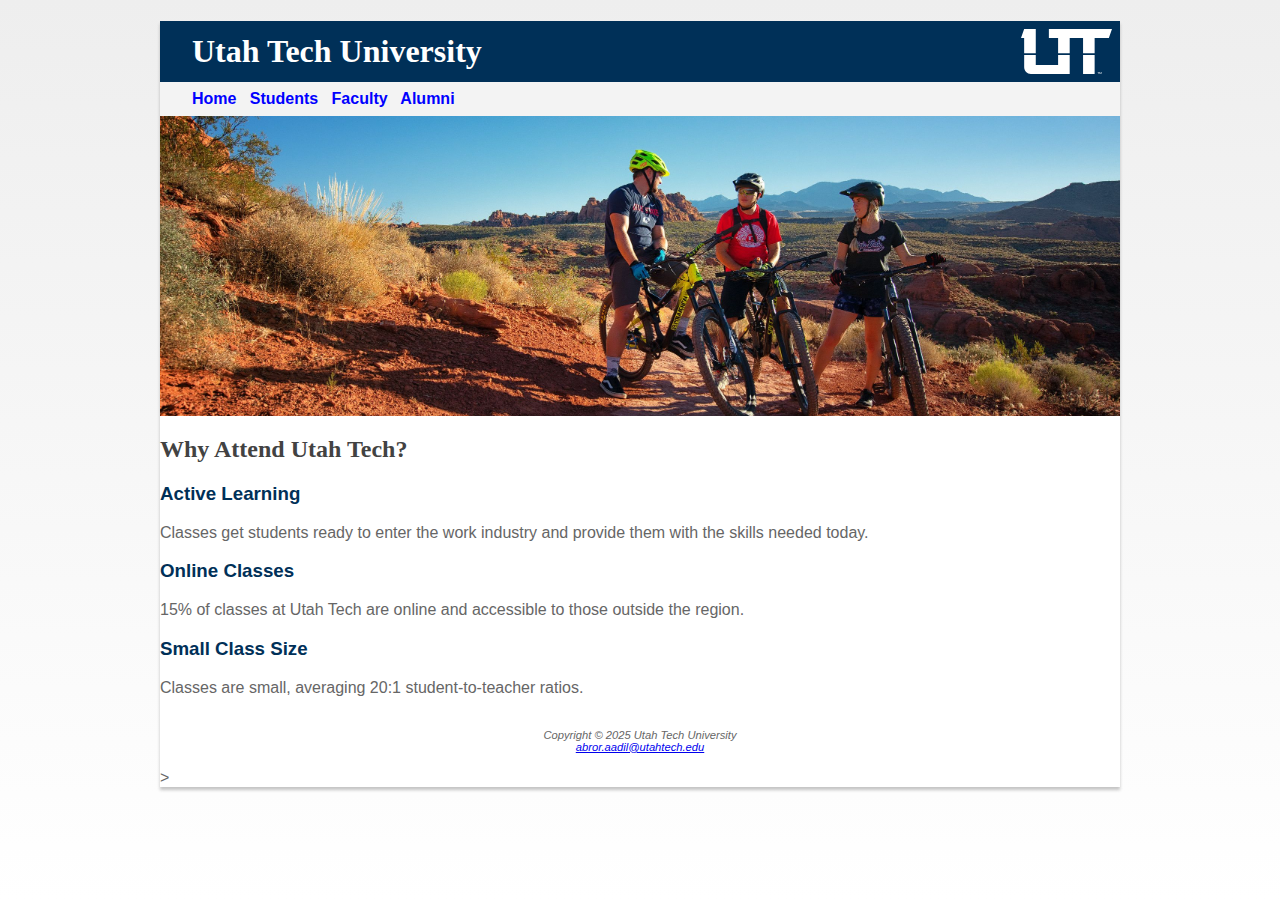
<file: utahtech3/students.html>
<!DOCTYPE html>
<html lang="en">

<head>
    <title>Utah Tech University :: Students</title>
    <meta charset="utf-8">
    <meta name="robots" content="noindex, nofollow">
    <link rel="stylesheet" href="styles.css">
</head>

<body>
    <div id="wrapper">
        <header>
            <h1>Utah Tech University</h1>
        </header>
        <nav>
            <a href="index.html">Home</a> &nbsp;
            <a href="students.html">Students</a> &nbsp;
            <a href="faculty.html">Faculty</a> &nbsp;
            <a href="alumni.html">Alumni</a>
        </nav>
        <div id="studentshero">
        </div>
        <main>
            <h2>Why Attend Utah Tech?</h2>

            <h3>Active Learning</h3>
            <p>Classes get students ready to enter the work industry and provide them with the skills needed today.
            </p>
            <h3>Online Classes</h3>
            <p>15% of classes at Utah Tech are online and accessible to those outside the region.</p>
            <h3>Small Class Size</h3>
            <p>Classes are small, averaging 20:1 student-to-teacher ratios.</p>

        </main>
        <footer>
            Copyright &copy; 2025 Utah Tech University<br>
            <a href="mailto:abror.aadil@utahtech.edu">abror.aadil@utahtech.edu</a>
        </footer>>
    </div>
</body>

</html>
</file>
<file: milestone1/styles.css>
body {
    text-align: center;
    color: rgb(255, 243, 220);
    font-family: 'Trebuchet MS', 'Lucida Sans Unicode', 'Lucida Grande', 'Lucida Sans', sans-serif;
    background-color: black;

}

p {
    margin-left: 33%;
    margin-right: 33%;
}

nav {
    font-size: large;
    color: black;
    background-color: rgb(255, 243, 220);
    margin: auto;
}
</file>
<file: milestone3/styles.css>
body {
    background-color: grey;
}

#wrapper {
    display: grid;
    grid-template-columns: minmax(0px, 12.5vw) repeat(6, minmax(0, 12.5vw)) minmax(0px, 12.5vw);
    grid-template-rows: repeat(21, minmax(0px, 11vh));
}

header {
    background-color: rgba(17, 14, 236, 0.5);
    grid-column: 1 / 10;
    grid-row: 1 / 2;
}

#workpreview {
    background-color: rgba(212, 237, 14, 0.5);
    grid-column: 1 / 10;
    grid-row: 2 / 10;
}

#projectspreview {
    background-color: rgba(237, 14, 14, 0.5);
    grid-column: 1 / 10;
    grid-row: 10 / 13;
}

#mepreview {
    background-color: rgba(14, 237, 17, 0.5);
    grid-column: 1 / 10;
    grid-row: 13 / 16;
}

#contactpreview {
    background-color: rgba(237, 14, 193, 0.5);
    grid-column: 1 / 10;
    grid-row: 16 / 19;
}

footer {
    background-color: rgba(237, 188, 14, 0.5);
    grid-column: 1 / 10;
    grid-row: 19 / 22;
}

#marginbox {
    background-color: rgba(0, 125, 4, 0.5);
    grid-column: 2 / 8;
    grid-row: 1 / 22;
}
</file>
<file: utahtech2/styles.css>
body {
    background-color: #FFFFFF;
    color: #666666;
    font-family: Verdana, Arial, sans-serif;
}

header {
    background-color: #003058;
    color: #FFFFFF;
    font-family: Georgia, serif;

    h1 {
        line-height: 140%;
        padding: .5rem;
    }
}

nav {
    font-weight: bold;
    background-color: #F3F3F3;

}

h2 {
    color: #424242;
    font-family: Georgia, 'Times New Roman', Times, serif;
}

dt {
    color: #003058;
    font-weight: bold;
}

.ut {
    color: #BA1C21;
    font-weight: bold;
}

footer {
    font-size: .70rem;
    font-style: italic;
    text-align: center;
}

#wrapper {
    width: 80%;
    margin-right: auto;
    margin-left: auto;
}
</file>
<file: utahtech3/styles.css>
body {
    background-image: linear-gradient(to bottom, #eeeeee, #FFFFFF);
    color: #666666;
    font-family: Verdana, Arial, sans-serif;
    background-attachment: fixed;
    padding-left: 2rem;
    padding-right: 2rem;

}

header {
    background-color: #003058;
    color: #FFFFFF;
    font-family: Georgia, serif;

}

header h1 {
    line-height: 140%;
    padding: .5rem;
    background-image: url(images/utahtechlogo.svg);
    background-position: right;
    background-repeat: no-repeat;
    padding-left: 1em;
    background-origin: content-box;
    margin-bottom: 0;
}

nav {
    font-weight: bold;
    background-color: #F3F3F3;
    padding-top: 0.5rem;
    padding-right: 0.5rem;
    padding-bottom: 0.5rem;
    padding-left: 2rem;

}

h2 {
    color: #424242;
    font-family: Georgia, 'Times New Roman', Times, serif;
}

h3 {
    color: #003058;
}

dt {
    color: #003058;
    font-weight: bold;
}

.ut {
    color: #BA1C21;
    font-weight: bold;
}

footer {
    font-size: .70rem;
    font-style: italic;
    text-align: center;
    padding: 1rem;
}

nav a {
    text-decoration: none;
    color: blue;
}

nav a:hover {
    text-decoration: underline;
    color: red;
}

#wrapper {
    width: 80%;
    margin-right: auto;
    margin-left: auto;
    background-color: #FFFFFF;
    min-width: 960px;
    max-width: 2048px;
    box-shadow: 0px 3px 3px rgba(66, 66, 66, 0.3);
}

#homehero {
    background-image: url("images/homehero.jpg");
    background-color: white;
    height: 300px;
    background-size: cover;
    background-repeat: no-repeat;
    background-position: center;
}

#studentshero {
    background-image: url("images/studenthero.jpg");
    background-color: white;
    height: 300px;
    background-size: cover;
    background-repeat: no-repeat;
    background-position: center;
}

#facultyhero {
    background-image: url("images/facultyhero.jpg");
    background-color: white;
    height: 300px;
    background-size: cover;
    background-repeat: no-repeat;
    background-position: center;
}
</file>
<file: utahtech4/styles.css>
body {
    background-image: linear-gradient(to bottom, #eeeeee, #FFFFFF);
    color: #666666;
    font-family: Verdana, Arial, sans-serif;
    background-attachment: fixed;
    padding-left: 2rem;
    padding-right: 2rem;
    margin: 0px;

}

header {
    background-color: #003058;
    color: #FFFFFF;
    font-family: Georgia, serif;

}

header {
    line-height: 140%;
    padding: .5rem;
    background-image: url(images/utahtechlogo.svg);
    background-position: right;
    background-repeat: no-repeat;
    padding-left: 1em;
    background-origin: content-box;
    margin: 0;
    grid-row: 1 / 2;
    grid-column: 2 / 8;
}

header a {
    text-decoration: none;
    color: #ffffff;
}


h2 {
    color: #424242;
    font-family: Georgia, 'Times New Roman', Times, serif;
}

h3 {
    color: #003058;
}

dt {
    color: #003058;
    font-weight: bold;
}

.ut {
    color: #BA1C21;
    font-weight: bold;
}

footer {
    font-size: .70rem;
    font-style: italic;
    text-align: center;
    padding: 1rem;
    grid-row: 5 / 6;
    grid-column: 2 / 8;
}

nav {
    font-weight: bold;
    background-color: #424242;
    position: sticky;
    top: 0;
    grid-row: 2 / 3;
    grid-column: 2 / 8;
}

nav ul {
    margin: 0;
    padding: 0;
    display: flex;
    flex-flow: row nowrap;
    list-style-type: none;
}

nav ul li {
    width: 100%;
}

nav a {
    text-decoration: none;
    color: #FFFFFF;
    padding: 1rem 0rem;
    display: block;
    text-align: center;
}

nav a:hover {
    text-decoration: underline;
    background-color: #BA1C21;
}

main {
    grid-row: 4 / 5;
    grid-column: 2 / 8;
    background-color: #ffffff;
}

main img {
    float: right;

    padding: 2rem;
}

#wrapper {
    display: grid;
    grid-auto-rows: minmax(0px, auto);
    grid-template-columns: minmax(0px, 1fr) repeat(6, minmax(0, 175px)) minmax(0px, 1fr);
}

#homehero {
    background-image: url("images/homehero.jpg");
    background-color: white;
    height: 300px;
    background-size: cover;
    background-repeat: no-repeat;
    background-position: center;
    grid-row: 3 / 4;
    grid-column: 2 / 8;
}

#studentshero {
    background-image: url("images/studenthero.jpg");
    background-color: white;
    height: 300px;
    background-size: cover;
    background-repeat: no-repeat;
    background-position: center;
    grid-row: 3 / 4;
    grid-column: 2 / 8;
}

#facultyhero {
    background-image: url("images/facultyhero.jpg");
    background-color: white;
    height: 300px;
    background-size: cover;
    background-repeat: no-repeat;
    background-position: center;
    grid-row: 3 / 4;
    grid-column: 2 / 8;
}

* {
    box-sizing: border-box;
}
</file>
<file: utahtech5/styles.css>
body {
    background-image: linear-gradient(to bottom, #eeeeee, #FFFFFF);
    color: #666666;
    font-family: Verdana, Arial, sans-serif;
    background-attachment: fixed;
    padding-left: 2rem;
    padding-right: 2rem;
    margin: 0px;

}

header {
    background-color: #003058;
    color: #FFFFFF;
    font-family: Georgia, serif;

}

header {
    line-height: 140%;
    padding: .5rem;
    background-image: url(images/utahtechlogo.svg);
    background-position: right;
    background-repeat: no-repeat;
    padding-left: 1em;
    background-origin: content-box;
    margin: 0;
    grid-column: 2 / 8;
}

header a {
    text-decoration: none;
    color: #ffffff;
}


h2 {
    color: #424242;
    font-family: Georgia, 'Times New Roman', Times, serif;
}

h3 {
    color: #003058;
}

dt {
    color: #003058;
    font-weight: bold;
}

.ut {
    color: #BA1C21;
    font-weight: bold;
}

footer {
    font-size: .70rem;
    font-style: italic;
    text-align: center;
    padding: 1rem;
    grid-row: 5 / 6;
    grid-column: 2 / 8;
}

nav {
    font-weight: bold;
    background-color: #424242;
    position: sticky;
    top: 0;
    grid-row: 2 / 3;
    grid-column: 2 / 8;
}

nav ul {
    margin: 0;
    padding: 0;
    display: flex;
    flex-flow: row nowrap;
    list-style-type: none;
}

nav ul li {
    width: 100%;
}

nav a {
    text-decoration: none;
    color: #FFFFFF;
    padding: 1rem 0rem;
    display: block;
    text-align: center;
}

nav a:hover {
    text-decoration: underline;
    background-color: #BA1C21;
}

main {
    grid-row: 4 / 5;
    grid-column: 2 / 8;
    background-color: #ffffff;
}

main img {
    float: right;

    padding: 2rem;
}

#wrapper {
    display: grid;
    grid-auto-rows: minmax(0px, auto);
    grid-template-columns: minmax(0px, 1fr) repeat(6, minmax(0, 175px)) minmax(0px, 1fr);
}

#homehero {
    background-image: url("images/homehero.jpg");
    background-color: white;
    height: 300px;
    background-size: cover;
    background-repeat: no-repeat;
    background-position: center;
    grid-row: 3 / 4;
    grid-column: 1 / 9;
}

#studentshero {
    background-image: url("images/studenthero.jpg");
    background-color: white;
    height: 300px;
    background-size: cover;
    background-repeat: no-repeat;
    background-position: center;
    grid-row: 3 / 4;
    grid-column: 1 / 9;
}

#facultyhero {
    background-image: url("images/facultyhero.jpg");
    background-color: white;
    height: 300px;
    background-size: cover;
    background-repeat: no-repeat;
    background-position: center;
    grid-row: 3 / 4;
    grid-column: 1 / 9;
}

* {
    box-sizing: border-box;
}

#bluebar {
    background-color: #003058;
    grid-row: 1 / 2;
    grid-column: 1 / 9;
}
#graybar {
    background-color: #424242;
    grid-row: 1 / 2;
    grid-column: 1 / 9;
}

@media only screen and (max-width: 1100px){
    #wrapper {
        grid-template-columns: minmax(0px, 1fr) repeat(6, minmax(0, 150px)) minmax(0px, 1fr);
    }
}

@media only screen and (max-width: 900px){
    nav {
        grid-row: 2 / 3;
        grid-column: 1 / 5;
        position: static;

        ul {
            flex-flow: column-nowrap;
        }
    }

    #facultyhero {
        grid-row: 2/3;
        grid-column: 5 / 8;
        height: auto;
    }
    #homehero {
        grid-row: 2/3;
        grid-column: 5 / 8;
        height: auto;
    }
    #studentshero {
        grid-row: 2/3;
        grid-column: 5 / 8;
        height: auto;
    }

    main img {
        float: none;
        width: 100%;
        height: auto;
        padding-left: 0px;
    }
}

@media only screen and (max-width: 600px) {
    header h1 {
        background-image: none;
        text-align: center;
        
    }
    nav {
            grid-row: 2 /3;
            grid-column: 1 / 9;

        }
    #facultyhero {
        display: none;
    }
    #homehero {
        display: none;
    }
    #studentshero {
        display: none;
    }
}
</file>
